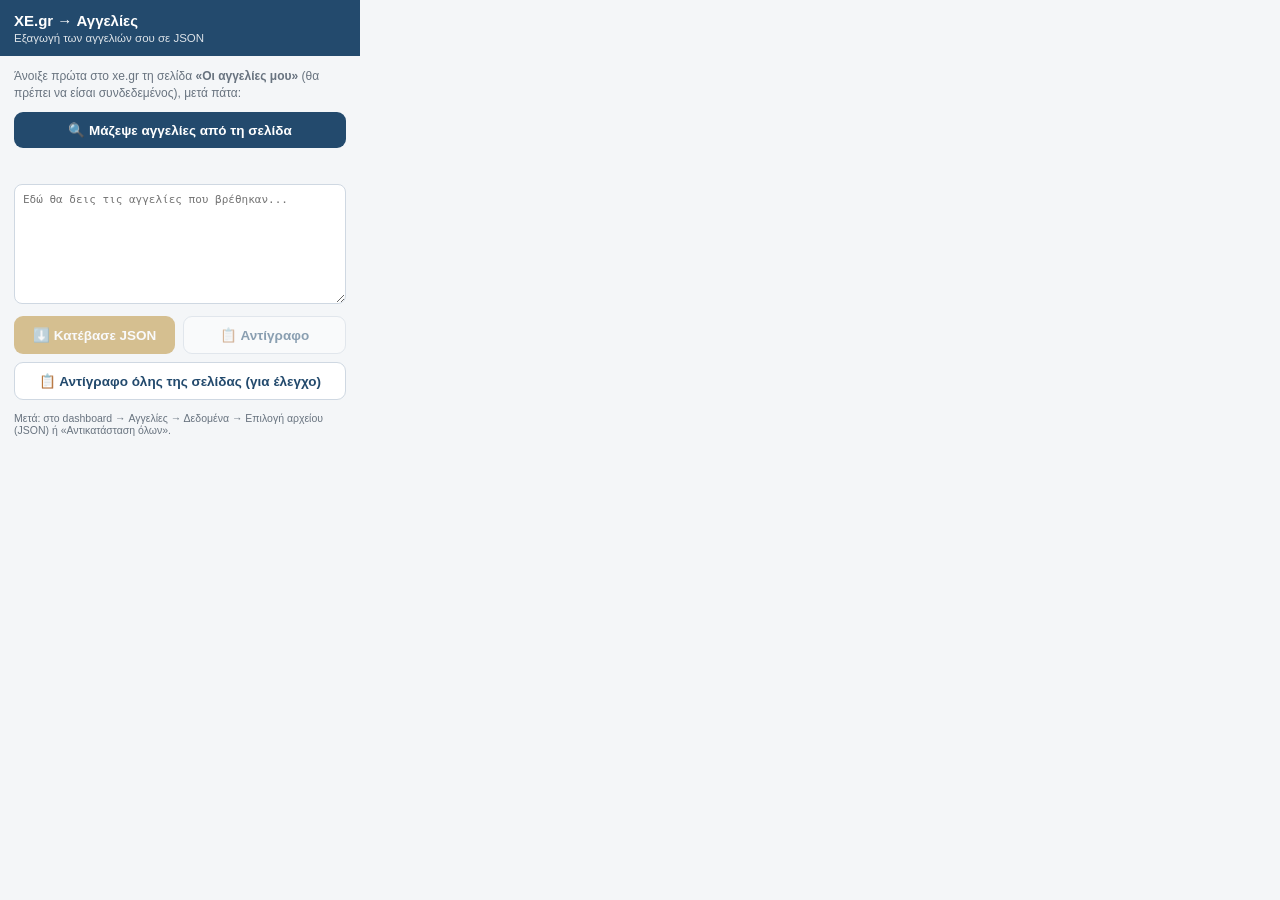
<file: extension/popup.html>
<!DOCTYPE html>
<html lang="el">
<head>
  <meta charset="utf-8" />
  <style>
    * { box-sizing: border-box; }
    body { width: 360px; margin: 0; font-family: "Segoe UI", Arial, sans-serif; color: #1c2530; background: #f4f6f8; }
    header { background: #234a6d; color: #fff; padding: 12px 14px; }
    header h1 { margin: 0; font-size: 15px; }
    header p { margin: 3px 0 0; font-size: 11.5px; opacity: .85; }
    .body { padding: 12px 14px; }
    p.hint { font-size: 12px; color: #68737f; margin: 0 0 10px; line-height: 1.4; }
    button { width: 100%; border: none; border-radius: 9px; padding: 10px; font-size: 13.5px; font-weight: 700; cursor: pointer; margin-bottom: 8px; }
    #collect { background: #234a6d; color: #fff; }
    #download { background: #b8892b; color: #fff; }
    #copy, #copyText { background: #fff; color: #234a6d; border: 1px solid #cfd8e2; }
    button:disabled { opacity: .5; cursor: default; }
    #status { font-size: 12.5px; margin: 6px 0; min-height: 16px; }
    #status.ok { color: #2f7d4f; }
    #status.err { color: #a63c3c; }
    textarea { width: 100%; height: 120px; font-family: Consolas, monospace; font-size: 11px; border: 1px solid #cfd8e2; border-radius: 8px; padding: 8px; resize: vertical; }
    .row { display: flex; gap: 8px; }
    .row button { margin-bottom: 8px; }
    small { color: #68737f; font-size: 10.5px; display: block; margin-top: 4px; }
  </style>
</head>
<body>
  <header>
    <h1>XE.gr → Αγγελίες</h1>
    <p>Εξαγωγή των αγγελιών σου σε JSON</p>
  </header>
  <div class="body">
    <p class="hint">Άνοιξε πρώτα στο xe.gr τη σελίδα <b>«Οι αγγελίες μου»</b> (θα πρέπει να είσαι συνδεδεμένος), μετά πάτα:</p>
    <button id="collect">🔍 Μάζεψε αγγελίες από τη σελίδα</button>
    <div id="status"></div>
    <textarea id="preview" readonly placeholder="Εδώ θα δεις τις αγγελίες που βρέθηκαν..."></textarea>
    <div class="row" style="margin-top:8px">
      <button id="download">⬇️ Κατέβασε JSON</button>
      <button id="copy">📋 Αντίγραφο</button>
    </div>
    <button id="copyText">📋 Αντίγραφο όλης της σελίδας (για έλεγχο)</button>
    <small>Μετά: στο dashboard → Αγγελίες → Δεδομένα → Επιλογή αρχείου (JSON) ή «Αντικατάσταση όλων».</small>
  </div>
  <script src="popup.js"></script>
</body>
</html>
</file>
